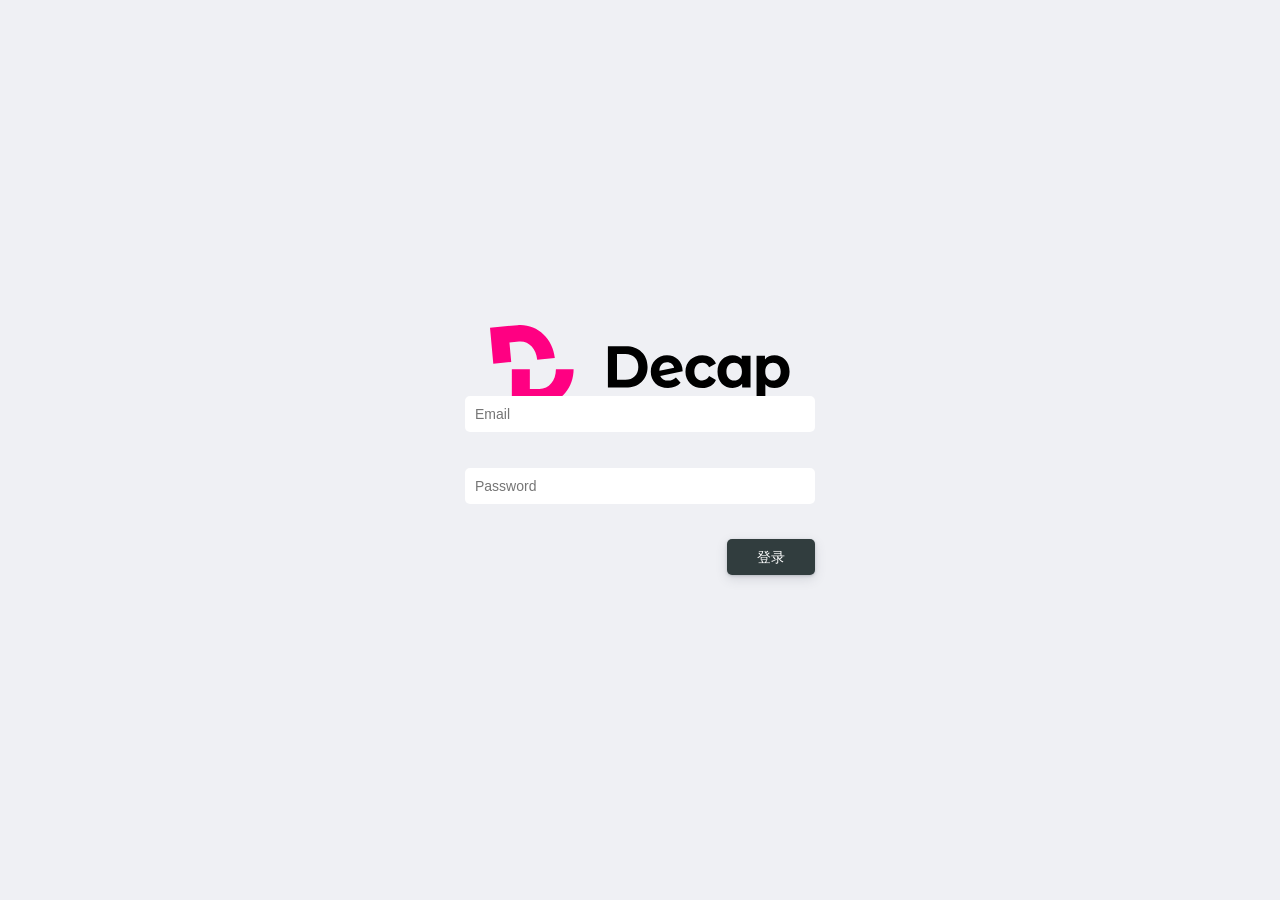
<file: static/admin/index.html>
<!doctype html>
<html lang="zh-CN">
  <head>
    <meta charset="utf-8" />
    <meta name="viewport" content="width=device-width, initial-scale=1.0" />
    <meta name="robots" content="noindex, nofollow" />
    <title>内容管理</title>

    <!--
      Netlify Identity 组件。
      用于处理「邀请邮件 → 设置密码 → 跳回后台」这个流程。
    -->
    <script src="https://identity.netlify.com/v1/netlify-identity-widget.js"></script>
  </head>
  <body>
    <!--
      Decap CMS 主体。
      decap-cms.js 已下载到本目录，不依赖任何外部 CDN，
      所以即使 unpkg / jsdelivr 在国内访问不了，后台也能正常打开。
    -->
    <script src="./decap-cms.js"></script>
  </body>
</html>
</file>
